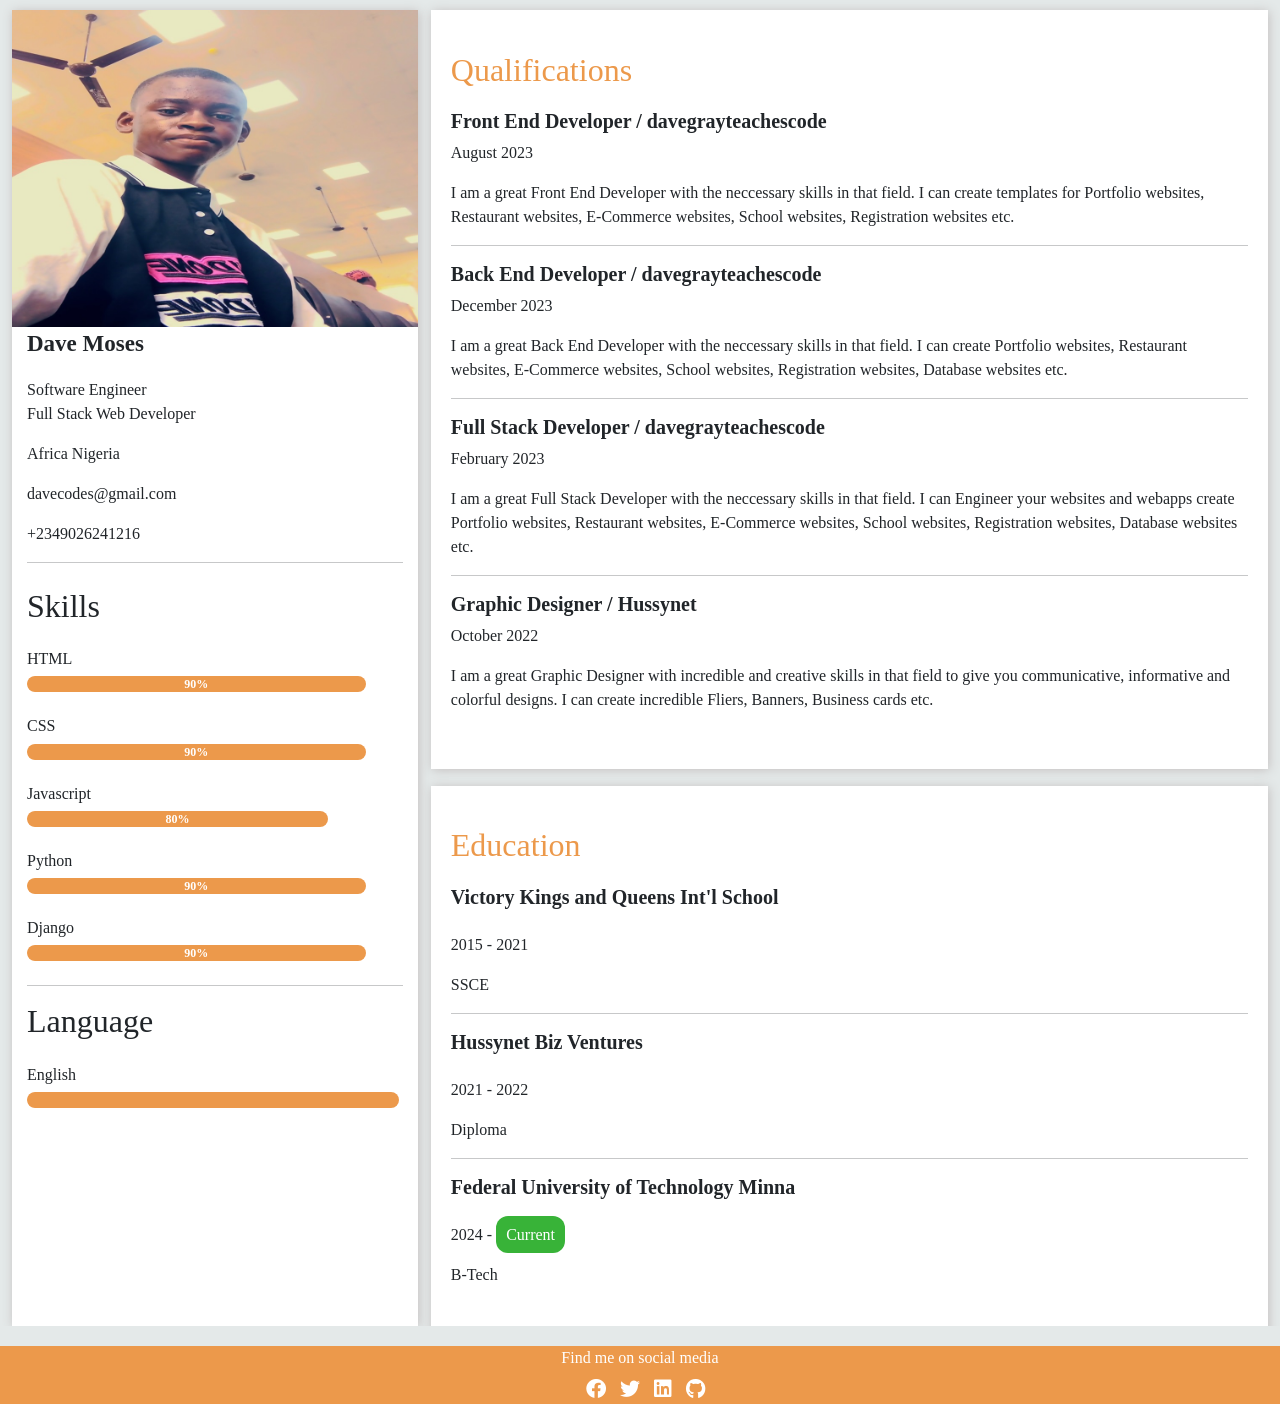
<file: index.html>
<!DOCTYPE html>
<html lang="en">
  <head>
    <meta charset="UTF-8" />
    <meta name="viewport" content="width=device-width, initial-scale=1.0" />
    <link rel="stylesheet" href="assets/css/bootstrap.min.css" />
    <link rel="stylesheet" href="assets/css/style.css" />
    <link rel="stylesheet" href="assets/css/all.min.css" />
    <link rel="stylesheet" href="assets/css/fontawesome.min.css" />
    <link rel="icon" type="image/x-icon" href="assets/img/code.png" />
    <script defer src="assets/js/bootstrap.bundle.min.js"></script>
    <title>Dave Moses E-Resume</title>
  </head>
  <body>
    <div class="container-md overflow-hidden">
      <div class="row content">
        <div class="col first-col p-0">
          <div class="profile-photo">
            <figure>
              <img src="assets/img/Dave.jpg" alt="My Photo" class="img-fluid" />

              <figcaption>Dave Moses</figcaption>
            </figure>
          </div>
          <div class="skills-lang-extra_info">
            <div class="extra-info">
              <p>Software Engineer <br />Full Stack Web Developer</p>
              <p>Africa Nigeria</p>
              <p>davecodes@gmail.com</p>
              <p>+2349026241216</p>
            </div>
            <hr />
            <div class="skills">
              <h2 class="my-4">Skills</h2>
              <div class="html">
                <h6>HTML</h6>
                <div class="progress mb-4" style="background: transparent">
                  <div
                    class="progress-bar rounded-pill fw-bold"
                    style="width: 90%; background: #ec994b"
                  >
                    90%
                  </div>
                </div>
              </div>
              <div class="html">
                <h6>CSS</h6>
                <div class="progress mb-4" style="background: transparent">
                  <div
                    class="progress-bar rounded-pill fw-bold"
                    style="width: 90%; background: #ec994b"
                  >
                    90%
                  </div>
                </div>
              </div>
              <div class="html">
                <h6>Javascript</h6>
                <div class="progress mb-4" style="background: transparent">
                  <div
                    class="progress-bar rounded-pill fw-bold"
                    style="width: 80%; background: #ec994b"
                  >
                    80%
                  </div>
                </div>
              </div>
              <div class="html">
                <h6>Python</h6>
                <div class="progress mb-4" style="background: transparent">
                  <div
                    class="progress-bar rounded-pill fw-bold"
                    style="width: 90%; background: #ec994b"
                  >
                    90%
                  </div>
                </div>
              </div>
              <div class="html">
                <h6>Django</h6>
                <div class="progress mb-4" style="background: transparent">
                  <div
                    class="progress-bar rounded-pill fw-bold"
                    style="width: 90%; background: #ec994b"
                  >
                    90%
                  </div>
                </div>
              </div>
            </div>
            <hr />
            <div class="language">
              <h2>Language</h2>
              <div class="english my-4">
                <h6>English</h6>
                <div
                  class="progress bg-none"
                  style="background: transparent"
                  style="background: transparent"
                >
                  <div
                    class="progress-bar rounded-pill"
                    style="width: 99%; background: #ec994b"
                  ></div>
                </div>
              </div>
              <!-- <div class="english my-4">
                <h6>French</h6>
                <div class="progress bg-none" style="background: transparent">
                  <div
                    class="progress-bar rounded-pill"
                    style="width: 20%; background: #ec994b"
                  ></div>
                </div>
              </div>
              <div class="english my-4">
                <h6>German</h6>
                <div class="progress bg-none" style="background: transparent">
                  <div
                    class="progress-bar rounded-pill"
                    style="width: 20%; background: #ec994b"
                  ></div>
                </div>
              </div>
              <div class="english my-4">
                <h6>Spanish</h6>
                <div class="progress bg-none" style="background: transparent">
                  <div
                    class="progress-bar rounded-pill"
                    style="width: 20%; background: #ec994b"
                  ></div> 
                </div>
              </div>-->
            </div>
          </div>
        </div>
        <div class="col-md-8 col-sm-8 second-col">
          <div class="col gy-5 second-row">
            <div class="row third-row">
              <div class="workexperience">
                <h2 style="color: #ec994b; margin-bottom: 20px">
                  Qualifications
                </h2>
                <div class="experience">
                  <div class="heading-date">
                    <h5 class="fw-bold">
                      Front End Developer / davegrayteachescode
                    </h5>
                    <p>August 2023</p>
                  </div>
                  <div class="body">
                    <p>
                      I am a great Front End Developer with the neccessary
                      skills in that field. I can create templates for Portfolio
                      websites, Restaurant websites,
                      <span style="white-space: nowrap">E-Commerce</span>
                      websites, School websites, Registration websites etc.
                    </p>
                  </div>
                </div>
                <hr />

                <div class="experience">
                  <div class="heading-date">
                    <h5 class="fw-bold">
                      Back End Developer / davegrayteachescode
                    </h5>
                    <p>December 2023</p>
                  </div>
                  <div class="body">
                    <p>
                      I am a great Back End Developer with the neccessary skills
                      in that field. I can create Portfolio websites, Restaurant
                      websites,
                      <span style="white-space: nowrap">E-Commerce</span>
                      websites, School websites, Registration websites, Database
                      websites etc.
                    </p>
                  </div>
                </div>
                <hr />
                <div class="experience">
                  <div class="heading-date">
                    <h5 class="fw-bold">
                      Full Stack Developer / davegrayteachescode
                    </h5>
                    <p>February 2023</p>
                  </div>
                  <div class="body">
                    <p>
                      I am a great Full Stack Developer with the neccessary
                      skills in that field. I can Engineer your websites and
                      webapps create Portfolio websites, Restaurant websites,
                      <span style="white-space: nowrap">E-Commerce</span>
                      websites, School websites, Registration websites, Database
                      websites etc.
                    </p>
                  </div>
                </div>
                <hr />
                <div class="experience">
                  <div class="heading-date">
                    <h5 class="fw-bold">Graphic Designer / Hussynet</h5>
                    <p>October 2022</p>
                  </div>
                  <div class="body">
                    <p>
                      I am a great Graphic Designer with incredible and creative
                      skills in that field to give you communicative,
                      informative and colorful designs. I can create incredible
                      Fliers, Banners, Business cards etc.
                    </p>
                  </div>
                </div>
              </div>
            </div>
            <div class="row fourth-row">
              <div class="education">
                <h2 style="margin-bottom: 20px; color: #ec994b">Education</h2>
                <div class="heading-date">
                  <h5 class="fw-bold mb-4">
                    Victory Kings and Queens Int'l School
                  </h5>
                  <p>2015 - 2021</p>
                  <p>SSCE</p>
                </div>
                <hr />
                <div class="heading-date">
                  <h5 class="fw-bold mb-4">Hussynet Biz Ventures</h5>
                  <p>2021 - 2022</p>
                  <p>Diploma</p>
                </div>
                <hr />
                <div class="heading-date">
                  <h5 class="fw-bold mb-4">
                    Federal University of Technology Minna
                  </h5>
                  <p>
                    2024 -
                    <span
                      style="
                        padding: 10px;
                        background: #38b338;
                        color: #fff;
                        border-radius: 12px;
                      "
                      >Current</span
                    >
                  </p>
                  <p>B-Tech</p>
                </div>
              </div>
            </div>
          </div>
        </div>
      </div>
    </div>
    <div
      class="container-fluid text-white text-center"
      style="background: #ec994b; margin-top: 20px"
    >
      <div class="footer mb-1">Find me on social media</div>
      <div class="icons">
        <a href="https://www.facebook.com/profile.php?id=61553030687834">
          <span style="margin-left: 10px; font-size: 20px; cursor: pointer"
            ><i class="fa-brands fa-facebook"></i
          ></span>
        </a>
        <a href="https://x.com/David_t_moses">
          <span style="margin-left: 10px; font-size: 20px; cursor: pointer"
            ><i class="fa-brands fa-twitter"></i
          ></span>
        </a>
        <a href="https://www.linkedin.com/in/david-t-moses/">
          <span style="margin-left: 10px; font-size: 20px; cursor: pointer"
            ><i class="fa-brands fa-linkedin"></i
          ></span>
        </a>
        <a href="https://github.com/David-t-moses">
          <span style="margin-left: 10px; font-size: 20px; cursor: pointer"
            ><i class="fa-brands fa-github"></i
          ></span>
        </a>
      </div>
    </div>
  </body>
</html>
</file>
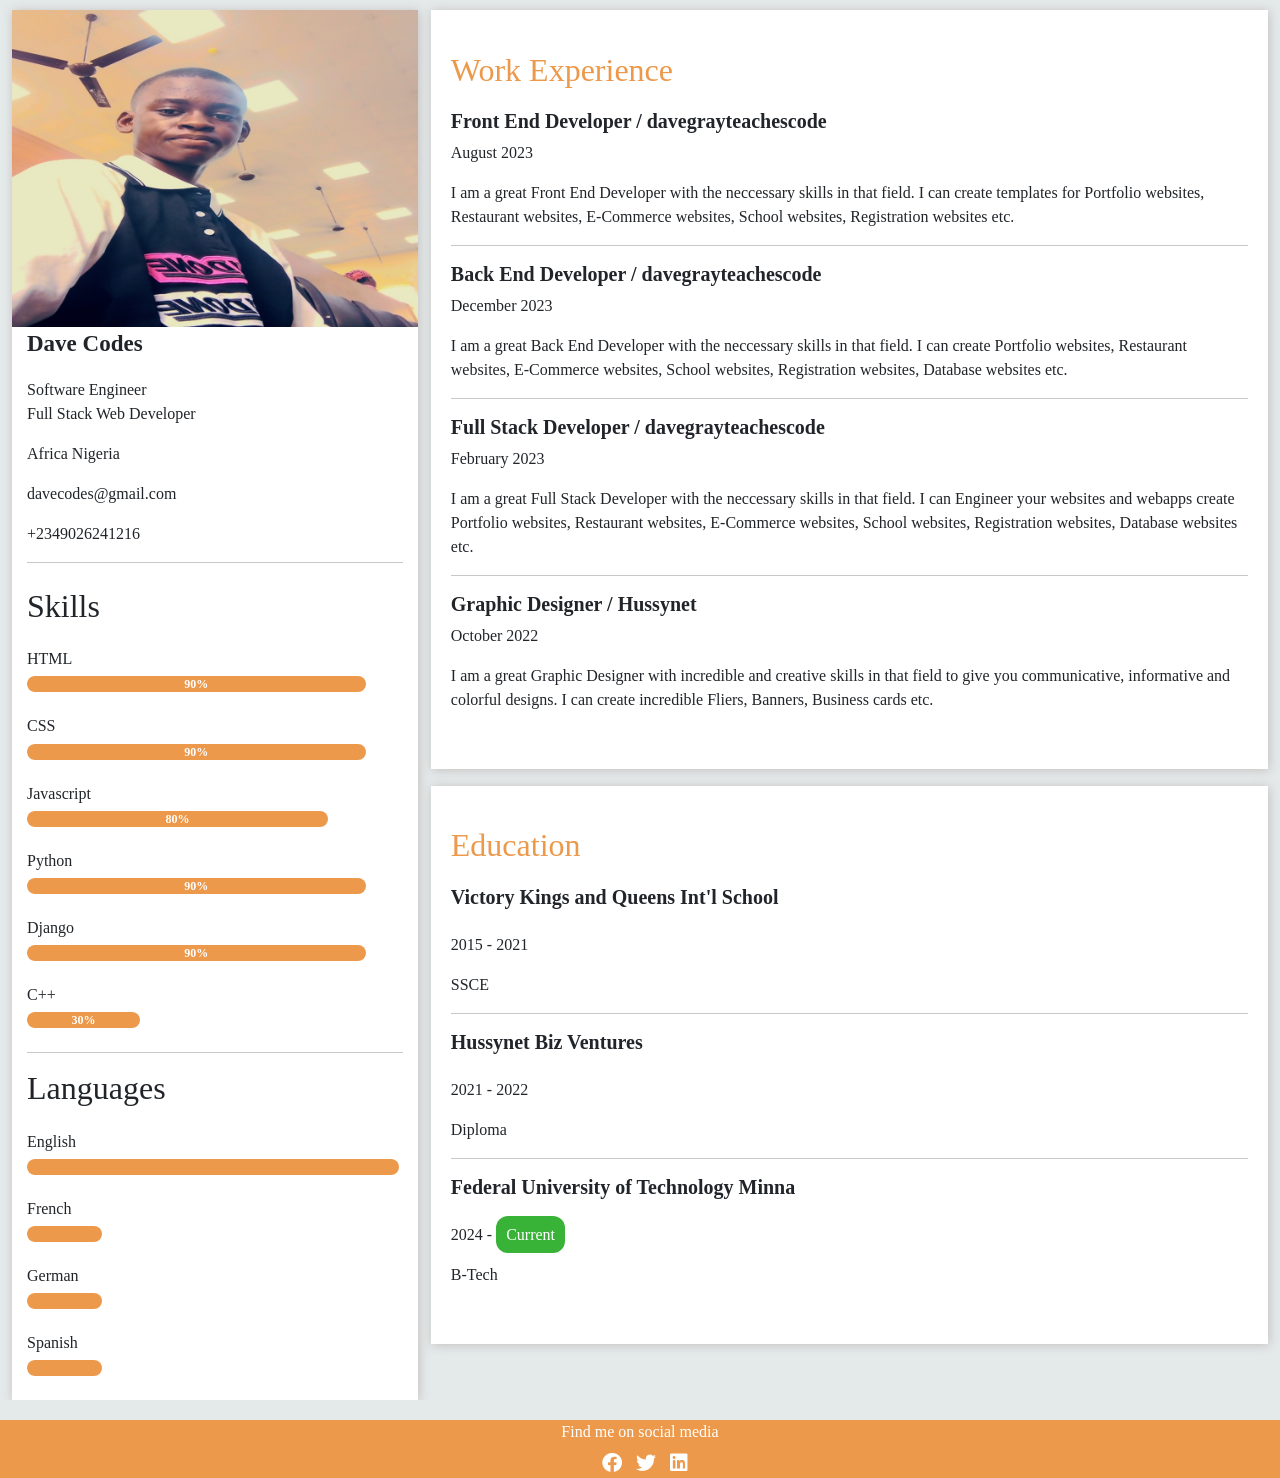
<file: index2.html>
<!DOCTYPE html>
<html lang="en">
  <head>
    <meta charset="UTF-8" />
    <meta name="viewport" content="width=device-width, initial-scale=1.0" />
    <link rel="stylesheet" href="assets/css/bootstrap.min.css" />
    <link rel="stylesheet" href="assets/css/style.css" />
    <link rel="stylesheet" href="assets/css/all.min.css" />
    <link rel="stylesheet" href="assets/css/fontawesome.min.css" />
    <link
      rel="icon"
      type="image/x-icon"
      href="assets/img/Graduation-cap.jpg.JPG"
    />
    <script defer src="assets/js/bootstrap.bundle.min.js"></script>
    <title>Dave Codes E-Resume</title>
  </head>
  <body>
    <div class="container-md overflow-hidden">
      <div class="row content">
        <div class="col first-col p-0">
          <div class="profile-photo">
            <figure>
              <img src="assets/img/Dave.jpg" alt="My Photo" class="img-fluid" />

              <figcaption>Dave Codes</figcaption>
            </figure>
          </div>
          <div class="skills-lang-extra_info">
            <div class="extra-info">
              <p>Software Engineer <br />Full Stack Web Developer</p>
              <p>Africa Nigeria</p>
              <p>davecodes@gmail.com</p>
              <p>+2349026241216</p>
            </div>
            <hr />
            <div class="skills">
              <h2 class="my-4">Skills</h2>
              <div class="html">
                <h6>HTML</h6>
                <div class="progress mb-4" style="background: transparent">
                  <div
                    class="progress-bar rounded-pill fw-bold"
                    style="width: 90%; background: #ec994b"
                  >
                    90%
                  </div>
                </div>
              </div>
              <div class="html">
                <h6>CSS</h6>
                <div class="progress mb-4" style="background: transparent">
                  <div
                    class="progress-bar rounded-pill fw-bold"
                    style="width: 90%; background: #ec994b"
                  >
                    90%
                  </div>
                </div>
              </div>
              <div class="html">
                <h6>Javascript</h6>
                <div class="progress mb-4" style="background: transparent">
                  <div
                    class="progress-bar rounded-pill fw-bold"
                    style="width: 80%; background: #ec994b"
                  >
                    80%
                  </div>
                </div>
              </div>
              <div class="html">
                <h6>Python</h6>
                <div class="progress mb-4" style="background: transparent">
                  <div
                    class="progress-bar rounded-pill fw-bold"
                    style="width: 90%; background: #ec994b"
                  >
                    90%
                  </div>
                </div>
              </div>
              <div class="html">
                <h6>Django</h6>
                <div class="progress mb-4" style="background: transparent">
                  <div
                    class="progress-bar rounded-pill fw-bold"
                    style="width: 90%; background: #ec994b"
                  >
                    90%
                  </div>
                </div>
              </div>
              <div class="html">
                <h6>C++</h6>
                <div class="progress mb-4" style="background: transparent">
                  <div
                    class="progress-bar rounded-pill fw-bold"
                    style="width: 30%; background: #ec994b"
                  >
                    30%
                  </div>
                </div>
              </div>
            </div>
            <hr />
            <div class="language">
              <h2>Languages</h2>
              <div class="english my-4">
                <h6>English</h6>
                <div
                  class="progress bg-none"
                  style="background: transparent"
                  style="background: transparent"
                >
                  <div
                    class="progress-bar rounded-pill"
                    style="width: 99%; background: #ec994b"
                  ></div>
                </div>
              </div>
              <div class="english my-4">
                <h6>French</h6>
                <div class="progress bg-none" style="background: transparent">
                  <div
                    class="progress-bar rounded-pill"
                    style="width: 20%; background: #ec994b"
                  ></div>
                </div>
              </div>
              <div class="english my-4">
                <h6>German</h6>
                <div class="progress bg-none" style="background: transparent">
                  <div
                    class="progress-bar rounded-pill"
                    style="width: 20%; background: #ec994b"
                  ></div>
                </div>
              </div>
              <div class="english my-4">
                <h6>Spanish</h6>
                <div class="progress bg-none" style="background: transparent">
                  <div
                    class="progress-bar rounded-pill"
                    style="width: 20%; background: #ec994b"
                  ></div>
                </div>
              </div>
            </div>
          </div>
        </div>
        <div class="col-md-8 col-sm-8 second-col">
          <div class="col gy-5 second-row">
            <div class="row third-row">
              <div class="workexperience">
                <h2 style="color: #ec994b; margin-bottom: 20px">
                  Work Experience
                </h2>
                <div class="experience">
                  <div class="heading-date">
                    <h5 class="fw-bold">
                      Front End Developer / davegrayteachescode
                    </h5>
                    <p>August 2023</p>
                  </div>
                  <div class="body">
                    <p>
                      I am a great Front End Developer with the neccessary
                      skills in that field. I can create templates for Portfolio
                      websites, Restaurant websites,
                      <span style="white-space: nowrap">E-Commerce</span>
                      websites, School websites, Registration websites etc.
                    </p>
                  </div>
                </div>
                <hr />

                <div class="experience">
                  <div class="heading-date">
                    <h5 class="fw-bold">
                      Back End Developer / davegrayteachescode
                    </h5>
                    <p>December 2023</p>
                  </div>
                  <div class="body">
                    <p>
                      I am a great Back End Developer with the neccessary skills
                      in that field. I can create Portfolio websites, Restaurant
                      websites,
                      <span style="white-space: nowrap">E-Commerce</span>
                      websites, School websites, Registration websites, Database
                      websites etc.
                    </p>
                  </div>
                </div>
                <hr />
                <div class="experience">
                  <div class="heading-date">
                    <h5 class="fw-bold">
                      Full Stack Developer / davegrayteachescode
                    </h5>
                    <p>February 2023</p>
                  </div>
                  <div class="body">
                    <p>
                      I am a great Full Stack Developer with the neccessary
                      skills in that field. I can Engineer your websites and
                      webapps create Portfolio websites, Restaurant websites,
                      <span style="white-space: nowrap">E-Commerce</span>
                      websites, School websites, Registration websites, Database
                      websites etc.
                    </p>
                  </div>
                </div>
                <hr />
                <div class="experience">
                  <div class="heading-date">
                    <h5 class="fw-bold">Graphic Designer / Hussynet</h5>
                    <p>October 2022</p>
                  </div>
                  <div class="body">
                    <p>
                      I am a great Graphic Designer with incredible and creative
                      skills in that field to give you communicative,
                      informative and colorful designs. I can create incredible
                      Fliers, Banners, Business cards etc.
                    </p>
                  </div>
                </div>
              </div>
            </div>
            <div class="row fourth-row">
              <div class="education">
                <h2 style="margin-bottom: 20px; color: #ec994b">Education</h2>
                <div class="heading-date">
                  <h5 class="fw-bold mb-4">
                    Victory Kings and Queens Int'l School
                  </h5>
                  <p>2015 - 2021</p>
                  <p>SSCE</p>
                </div>
                <hr />
                <div class="heading-date">
                  <h5 class="fw-bold mb-4">Hussynet Biz Ventures</h5>
                  <p>2021 - 2022</p>
                  <p>Diploma</p>
                </div>
                <hr />
                <div class="heading-date">
                  <h5 class="fw-bold mb-4">
                    Federal University of Technology Minna
                  </h5>
                  <p>
                    2024 -
                    <span
                      style="
                        padding: 10px;
                        background: #38b338;
                        color: #fff;
                        border-radius: 12px;
                      "
                      >Current</span
                    >
                  </p>
                  <p>B-Tech</p>
                </div>
              </div>
            </div>
          </div>
        </div>
      </div>
    </div>
    <div
      class="container-fluid text-white text-center"
      style="background: #ec994b; margin-top: 20px"
    >
      <div class="footer mb-1">Find me on social media</div>
      <div class="icons">
        <a href="https://www.facebook.com/profile.php?id=61553030687834">
          <span style="margin-left: 10px; font-size: 20px; cursor: pointer"
            ><i class="fa-brands fa-facebook"></i
          ></span>
        </a>
        <a href="">
          <span style="margin-left: 10px; font-size: 20px; cursor: pointer"
            ><i class="fa-brands fa-twitter"></i
          ></span>
        </a>
        <a href="https://www.linkedin.com/in/david-moses-1b9226258/">
          <span style="margin-left: 10px; font-size: 20px; cursor: pointer"
            ><i class="fa-brands fa-linkedin"></i
          ></span>
        </a>
      </div>
    </div>
  </body>
</html>
</file>
<file: assets/css/style.css>
* {
  font-family: "Roboto";
}

body {
  background: #e4e9e9;
}

.content {
  gap: 1%;
  margin-top: 10px;
}

.first-col {
  /* padding: 0 2%; */
  background: #fff;
  /* color: #fff; */
  box-shadow: 1px 1px 10px #c4bfbf;
}

.skills-lang-extra_info,
figcaption {
  padding: 0 15px 0 15px;
}

img {
  width: 100%;
  height: 10px;
}

figcaption {
  font-size: 23px;
  font-weight: 600;
}

.third-row {
  padding: 5% 1%;
  background: #fff;
  /* color: #fff; */
  box-shadow: 1px 1px 10px #c4bfbf;
}

.fourth-row {
  padding: 5% 1%;
  background: #fff;
  /* color: #fff; */
  box-shadow: 1px 1px 10px #c4bfbf;
}

.second-row {
  display: grid;
  gap: 1.3%;
}

@media screen and (min-width: 300px) {
  .third-row {
    margin-top: 3%;
  }

  .content {
    margin: 3% 0.5%;
  }
}

@media screen and (min-width: 576px) {
  .third-row {
    margin-top: 0;
  }

  .content {
    margin: 10px 0 0 0;
  }
}

a {
  color: #fff;
  text-decoration: none;
}

i:hover {
  transform: scale(1.2);
  transition: 0.6s ease;
}

@media screen and (min-width: 768px) {
  .third-row {
    margin-top: 0;
  }

  .container-md {
    max-width: 88rem;
  }

  /* .second-col {
    width: 0;
    margin-top: 0;
  } */
}
</file>
